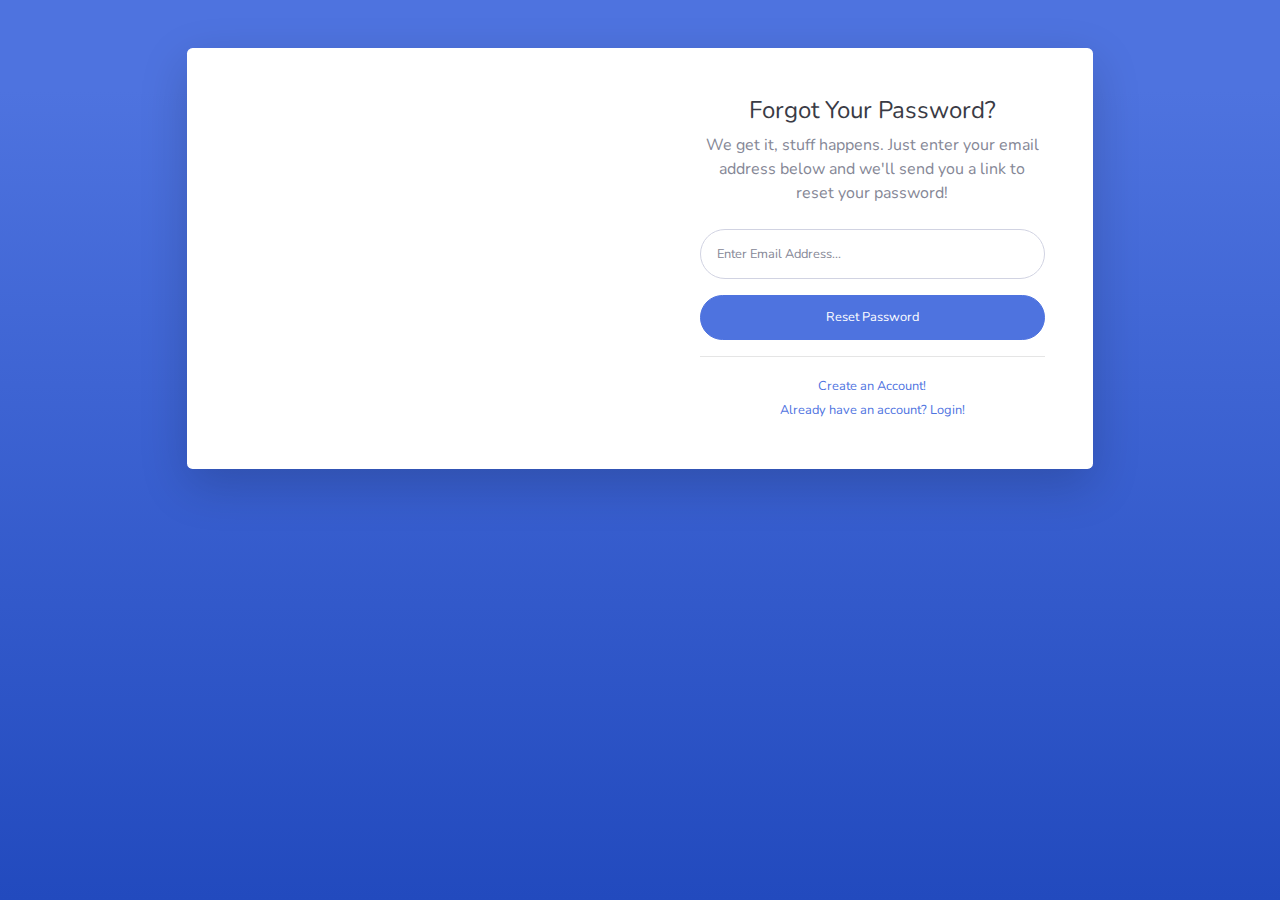
<file: admin/forgot-password.html>
<!DOCTYPE html>
<html lang="en">

<head>

    <meta charset="utf-8">
    <meta http-equiv="X-UA-Compatible" content="IE=edge">
    <meta name="viewport" content="width=device-width, initial-scale=1, shrink-to-fit=no">
    <meta name="description" content="">
    <meta name="author" content="">

    <title>SB Admin 2 - Forgot Password</title>

    <!-- Custom fonts for this template-->
    <link href="vendor/fontawesome-free/css/all.min.css" rel="stylesheet" type="text/css">
    <link
        href="https://fonts.googleapis.com/css?family=Nunito:200,200i,300,300i,400,400i,600,600i,700,700i,800,800i,900,900i"
        rel="stylesheet">

    <!-- Custom styles for this template-->
    <link href="css/sb-admin-2.min.css" rel="stylesheet">

</head>

<body class="bg-gradient-primary">

    <div class="container">

        <!-- Outer Row -->
        <div class="row justify-content-center">

            <div class="col-xl-10 col-lg-12 col-md-9">

                <div class="card o-hidden border-0 shadow-lg my-5">
                    <div class="card-body p-0">
                        <!-- Nested Row within Card Body -->
                        <div class="row">
                            <div class="col-lg-6 d-none d-lg-block bg-password-image"></div>
                            <div class="col-lg-6">
                                <div class="p-5">
                                    <div class="text-center">
                                        <h1 class="h4 text-gray-900 mb-2">Forgot Your Password?</h1>
                                        <p class="mb-4">We get it, stuff happens. Just enter your email address below
                                            and we'll send you a link to reset your password!</p>
                                    </div>
                                    <form class="user">
                                        <div class="form-group">
                                            <input type="email" class="form-control form-control-user"
                                                id="exampleInputEmail" aria-describedby="emailHelp"
                                                placeholder="Enter Email Address...">
                                        </div>
                                        <a href="login.html" class="btn btn-primary btn-user btn-block">
                                            Reset Password
                                        </a>
                                    </form>
                                    <hr>
                                    <div class="text-center">
                                        <a class="small" href="register.html">Create an Account!</a>
                                    </div>
                                    <div class="text-center">
                                        <a class="small" href="login.html">Already have an account? Login!</a>
                                    </div>
                                </div>
                            </div>
                        </div>
                    </div>
                </div>

            </div>

        </div>

    </div>

    <!-- Bootstrap core JavaScript-->
    <script src="vendor/jquery/jquery.min.js"></script>
    <script src="vendor/bootstrap/js/bootstrap.bundle.min.js"></script>

    <!-- Core plugin JavaScript-->
    <script src="vendor/jquery-easing/jquery.easing.min.js"></script>

    <!-- Custom scripts for all pages-->
    <script src="js/sb-admin-2.min.js"></script>

</body>

</html>
</file>
